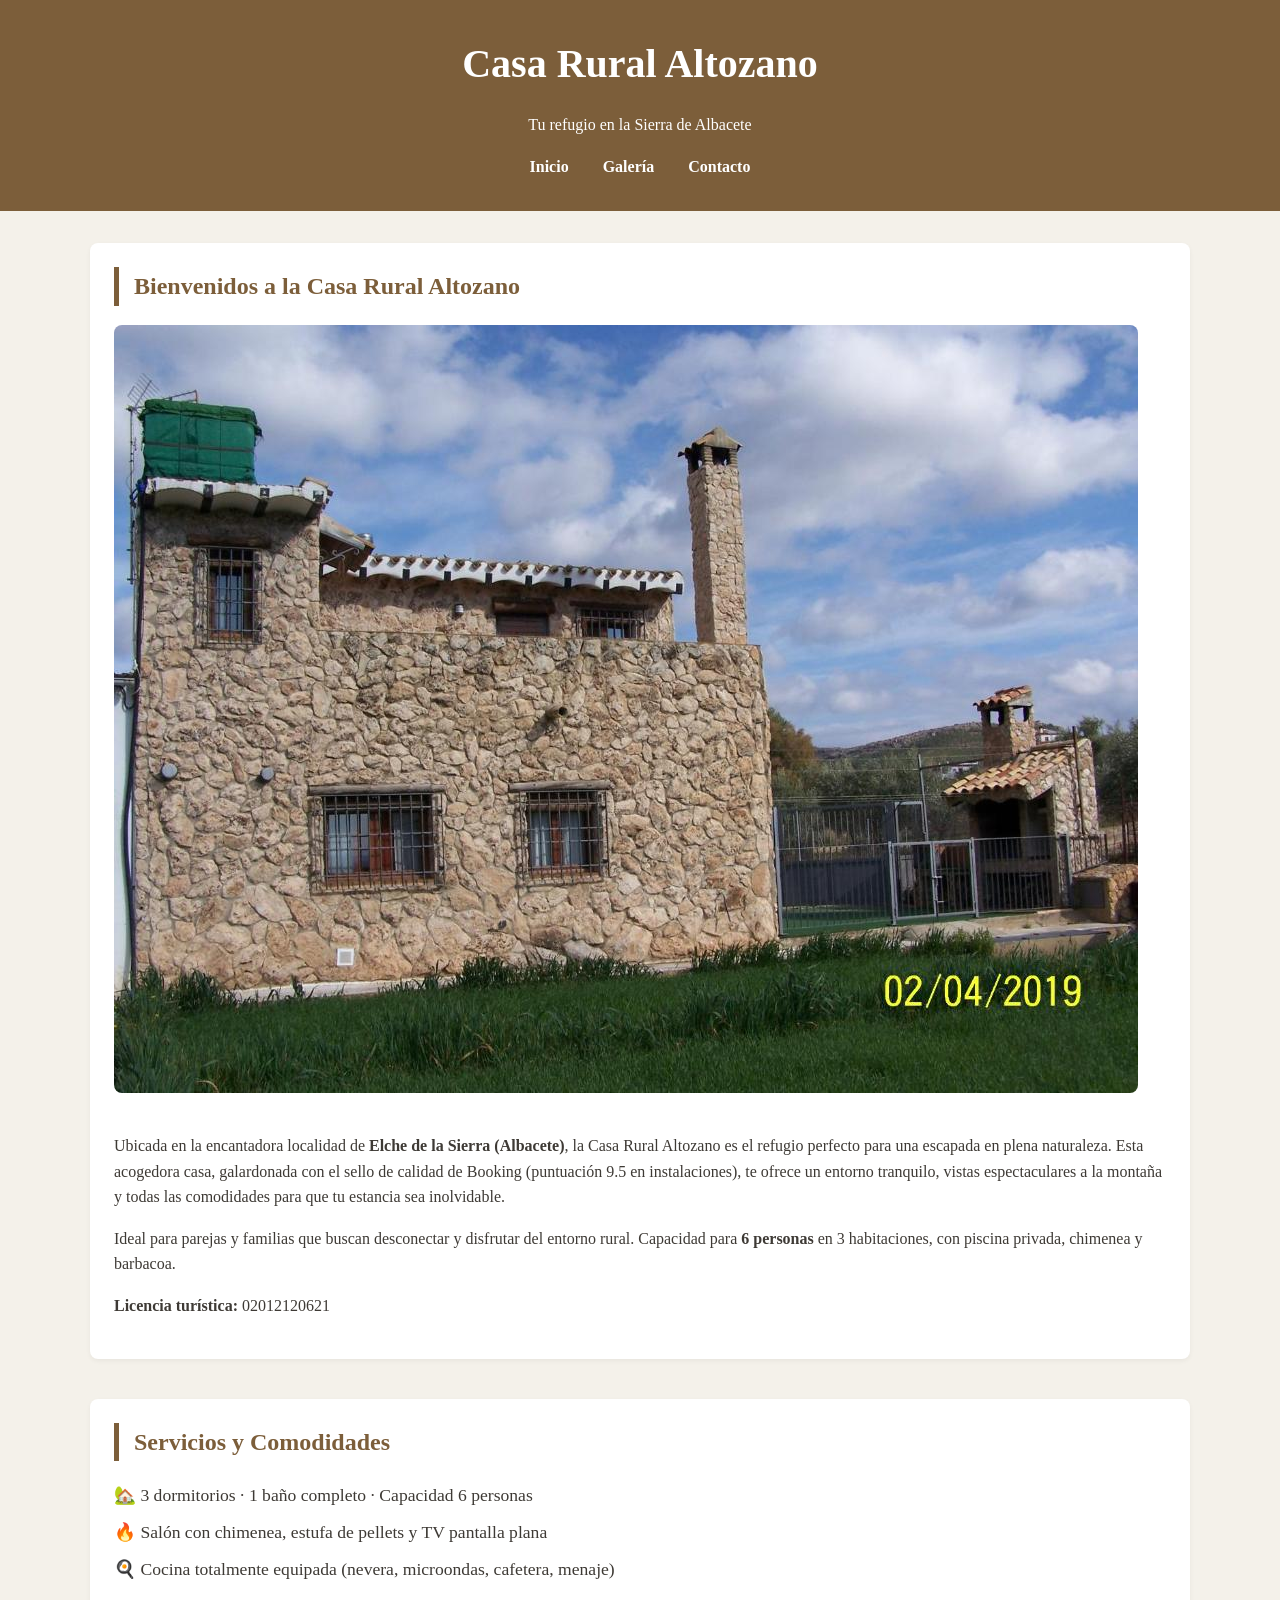
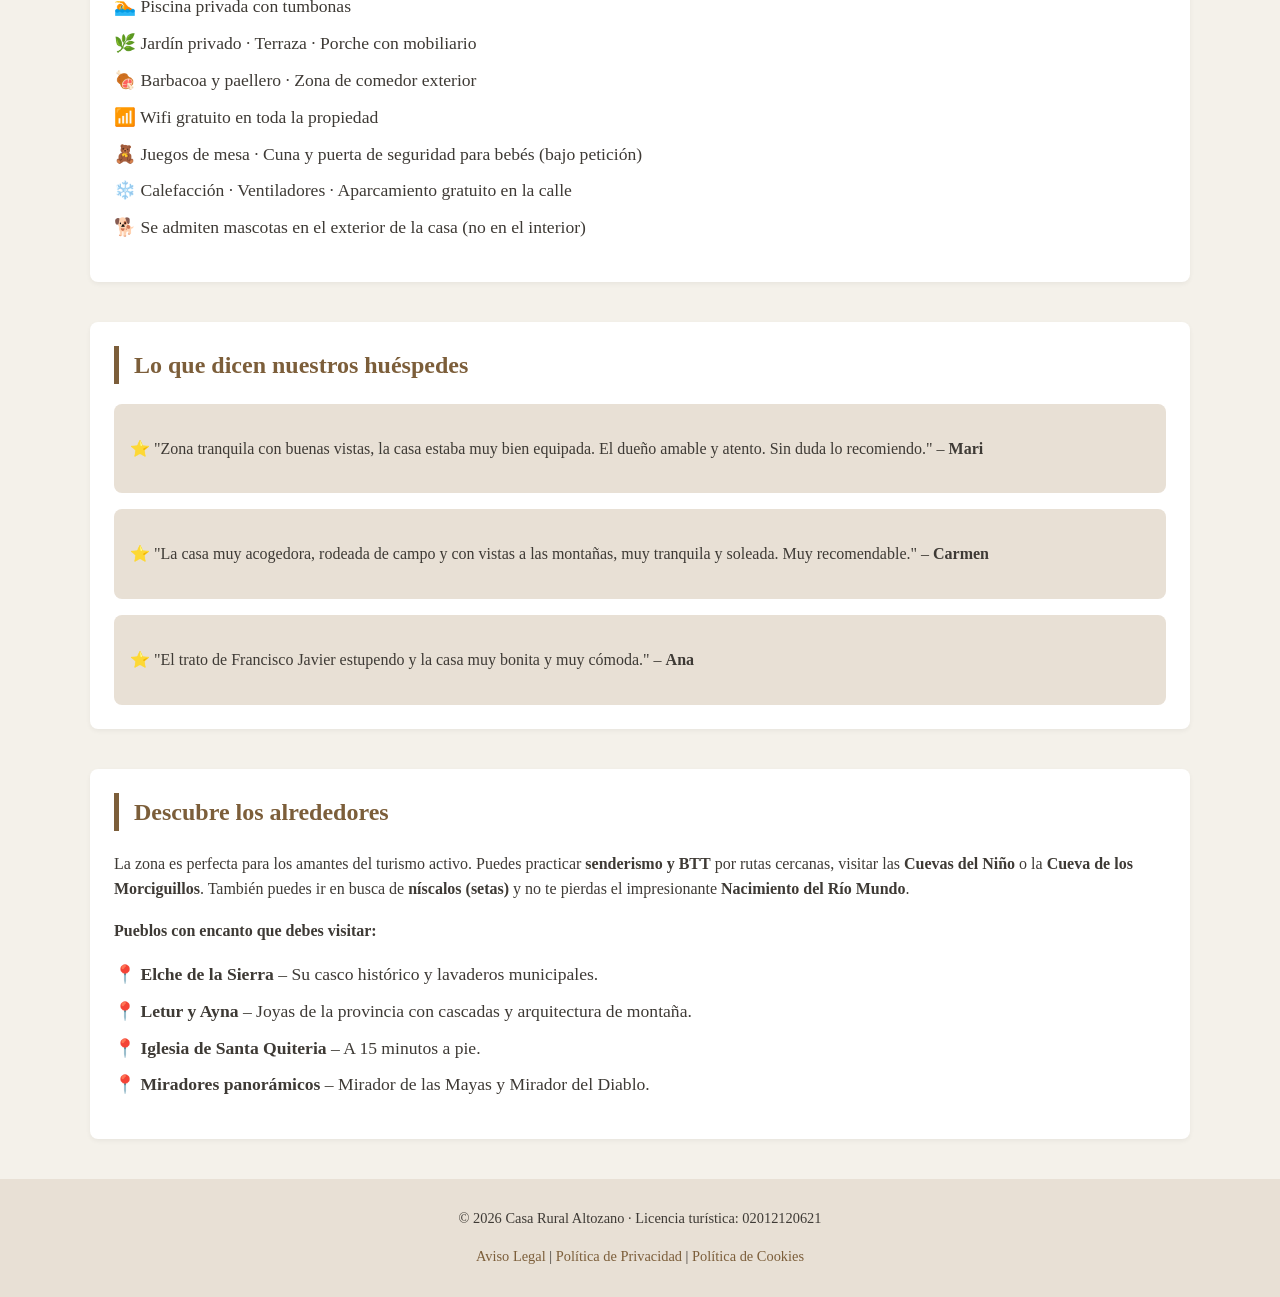
<file: index.html>
<!DOCTYPE html>
<html lang="es">
<head>
    <meta charset="UTF-8">
    <meta name="viewport" content="width=device-width, initial-scale=1.0">
    <title>Casa Rural Altozano - Elche de la Sierra, Albacete</title>
    <meta name="description" content="Casa Rural Altozano en Elche de la Sierra (Albacete). Disfruta de piscina privada, chimenea, vistas a la montaña y tranquilidad. Ideal para familias y parejas.">
    <meta name="keywords" content="casa rural albacete, casa rural elche de la sierra, alojamiento rural, vacaciones naturaleza">
    <link rel="stylesheet" href="css/style.css">
</head>
<body>

<header>
    <h1>Casa Rural Altozano</h1>
    <p>Tu refugio en la Sierra de Albacete</p>
    <nav>
        <a href="index.html">Inicio</a>
        <a href="gallery.html">Galería</a>
        <a href="contact.html">Contacto</a>
    </nav>
</header>

<main>
    <!-- Sección de bienvenida -->
    <section>
        <h2>Bienvenidos a la Casa Rural Altozano</h2>
        <img src="img/exterior3.jpg" alt="Vista exterior de la Casa Rural Altozano con montañas de fondo" style="max-width:100%; height:auto; border-radius:8px; margin-bottom:1em;">
        <p>Ubicada en la encantadora localidad de <strong>Elche de la Sierra (Albacete)</strong>, la Casa Rural Altozano es el refugio perfecto para una escapada en plena naturaleza. Esta acogedora casa, galardonada con el sello de calidad de Booking (puntuación 9.5 en instalaciones), te ofrece un entorno tranquilo, vistas espectaculares a la montaña y todas las comodidades para que tu estancia sea inolvidable.</p>
        <p>Ideal para parejas y familias que buscan desconectar y disfrutar del entorno rural. Capacidad para <strong>6 personas</strong> en 3 habitaciones, con piscina privada, chimenea y barbacoa.</p>
        <p><strong>Licencia turística:</strong> 02012120621</p>
    </section>

    <!-- Servicios destacados -->
    <section>
        <h2>Servicios y Comodidades</h2>
        <ul>
            <li>🏡 3 dormitorios · 1 baño completo · Capacidad 6 personas</li>
            <li>🔥 Salón con chimenea, estufa de pellets y TV pantalla plana</li>
            <li>🍳 Cocina totalmente equipada (nevera, microondas, cafetera, menaje)</li>
            <li>🏊 Piscina privada con tumbonas</li>
            <li>🌿 Jardín privado · Terraza · Porche con mobiliario</li>
            <li>🍖 Barbacoa y paellero · Zona de comedor exterior</li>
            <li>📶 Wifi gratuito en toda la propiedad</li>
            <li>🧸 Juegos de mesa · Cuna y puerta de seguridad para bebés (bajo petición)</li>
            <li>❄️ Calefacción · Ventiladores · Aparcamiento gratuito en la calle</li>
            <li>🐕 Se admiten mascotas en el exterior de la casa (no en el interior)</li>
        </ul>
    </section>

    <!-- Testimonios -->
    <section>
        <h2>Lo que dicen nuestros huéspedes</h2>
        <div style="background:#e8e0d5; padding:1em; border-radius:8px; margin-bottom:1em;">
            <p>⭐ "Zona tranquila con buenas vistas, la casa estaba muy bien equipada. El dueño amable y atento. Sin duda lo recomiendo." – <strong>Mari</strong></p>
        </div>
        <div style="background:#e8e0d5; padding:1em; border-radius:8px; margin-bottom:1em;">
            <p>⭐ "La casa muy acogedora, rodeada de campo y con vistas a las montañas, muy tranquila y soleada. Muy recomendable." – <strong>Carmen</strong></p>
        </div>
        <div style="background:#e8e0d5; padding:1em; border-radius:8px;">
            <p>⭐ "El trato de Francisco Javier estupendo y la casa muy bonita y muy cómoda." – <strong>Ana</strong></p>
        </div>
    </section>

    <!-- Alrededores y actividades -->
    <section>
        <h2>Descubre los alrededores</h2>
        <p>La zona es perfecta para los amantes del turismo activo. Puedes practicar <strong>senderismo y BTT</strong> por rutas cercanas, visitar las <strong>Cuevas del Niño</strong> o la <strong>Cueva de los Morciguillos</strong>. También puedes ir en busca de <strong>níscalos (setas)</strong> y no te pierdas el impresionante <strong>Nacimiento del Río Mundo</strong>.</p>
        <p><strong>Pueblos con encanto que debes visitar:</strong></p>
        <ul>
            <li>📍 <strong>Elche de la Sierra</strong> – Su casco histórico y lavaderos municipales.</li>
            <li>📍 <strong>Letur y Ayna</strong> – Joyas de la provincia con cascadas y arquitectura de montaña.</li>
            <li>📍 <strong>Iglesia de Santa Quiteria</strong> – A 15 minutos a pie.</li>
            <li>📍 <strong>Miradores panorámicos</strong> – Mirador de las Mayas y Mirador del Diablo.</li>
        </ul>
    </section>
</main>

<footer>
    <p>© 2026 Casa Rural Altozano · Licencia turística: 02012120621</p>
    <p>
        <a href="aviso-legal.html">Aviso Legal</a> | 
        <a href="politica-privacidad.html">Política de Privacidad</a> | 
        <a href="politica-cookies.html">Política de Cookies</a>
    </p>
</footer>

</body>
</html>
</file>
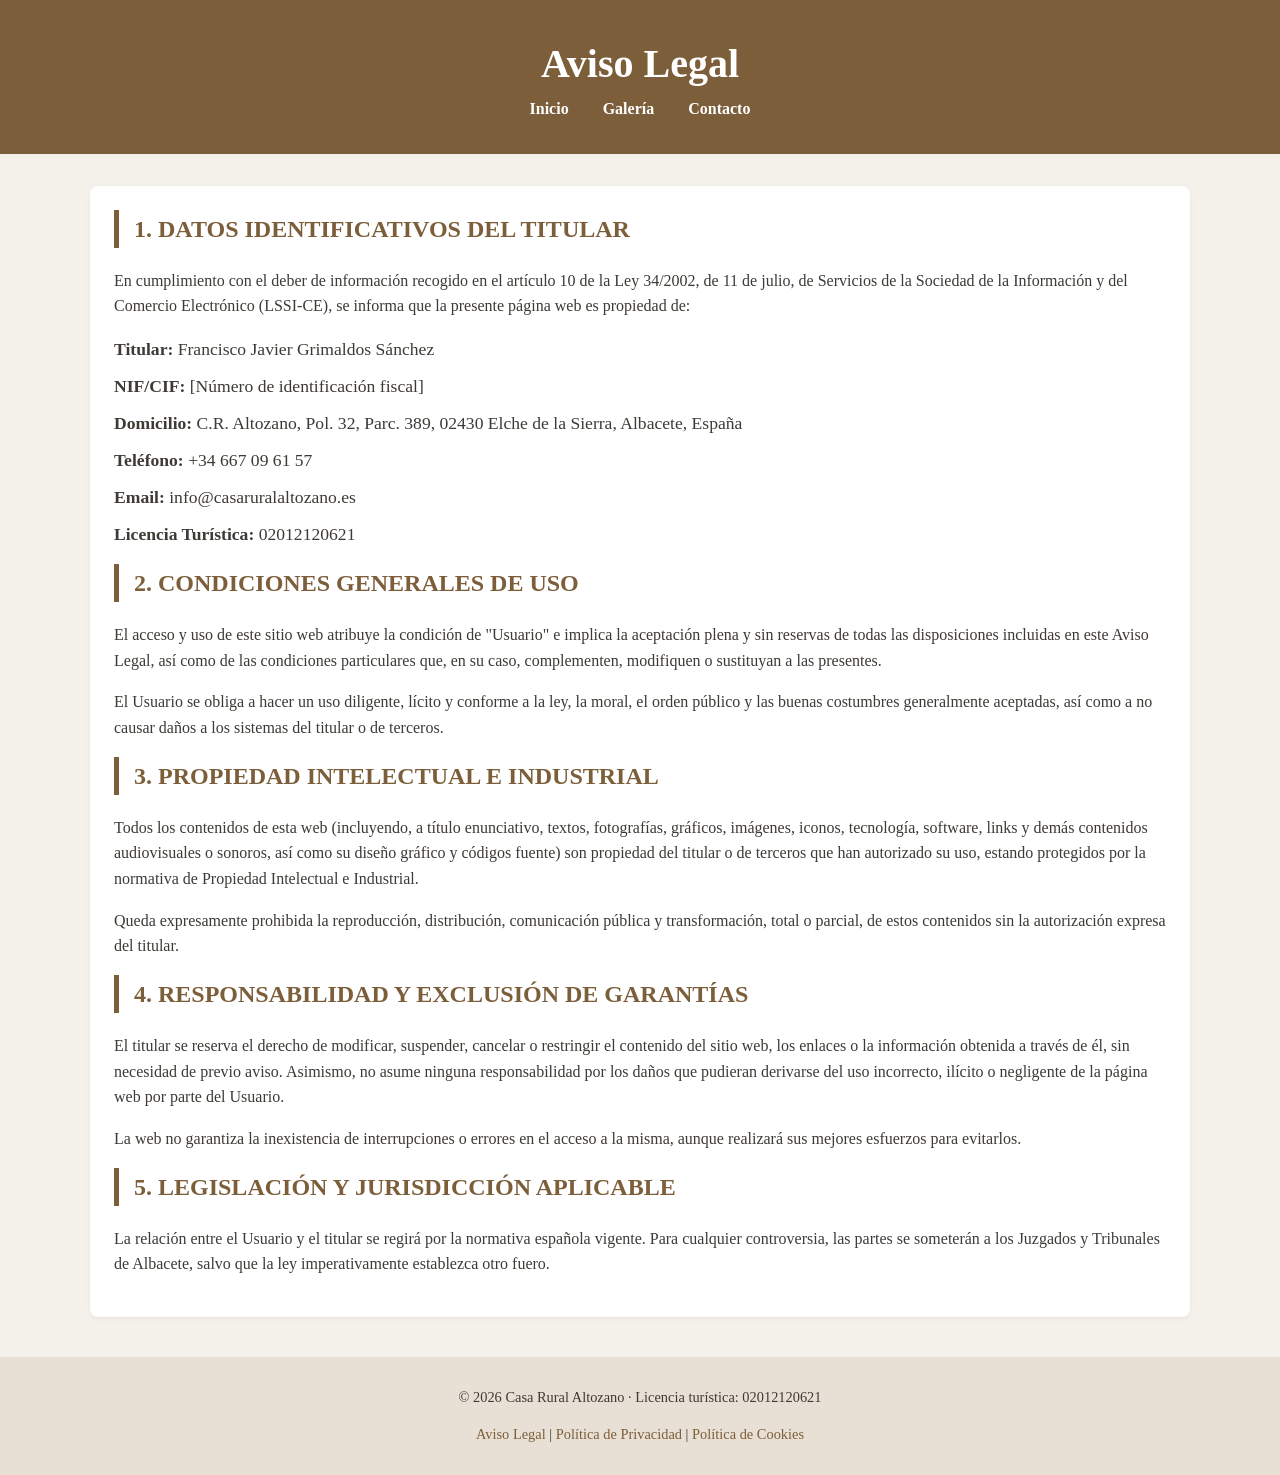
<file: aviso-legal.html>
<!DOCTYPE html>
<html lang="es">
<head>
    <meta charset="UTF-8">
    <meta name="viewport" content="width=device-width, initial-scale=1.0">
    <title>Aviso Legal - Casa Rural Altozano</title>
    <link rel="stylesheet" href="css/style.css">
</head>
<body>
    <header>
        <h1>Aviso Legal</h1>
        <nav>
            <a href="index.html">Inicio</a>
            <a href="gallery.html">Galería</a>
            <a href="contact.html">Contacto</a>
        </nav>
    </header>

    <main>
        <section>
            <h2>1. DATOS IDENTIFICATIVOS DEL TITULAR</h2>
            <p>En cumplimiento con el deber de información recogido en el artículo 10 de la Ley 34/2002, de 11 de julio, de Servicios de la Sociedad de la Información y del Comercio Electrónico (LSSI-CE), se informa que la presente página web es propiedad de:</p>
            <ul>
                <li><strong>Titular:</strong> Francisco Javier Grimaldos Sánchez</li>
                <li><strong>NIF/CIF:</strong> [Número de identificación fiscal]</li>
                <li><strong>Domicilio:</strong> C.R. Altozano, Pol. 32, Parc. 389, 02430 Elche de la Sierra, Albacete, España</li>
                <li><strong>Teléfono:</strong> +34 667 09 61 57</li>
                <li><strong>Email:</strong> info@casaruralaltozano.es</li>
                <li><strong>Licencia Turística:</strong> 02012120621</li>
            </ul>

            <h2>2. CONDICIONES GENERALES DE USO</h2>
            <p>El acceso y uso de este sitio web atribuye la condición de "Usuario" e implica la aceptación plena y sin reservas de todas las disposiciones incluidas en este Aviso Legal, así como de las condiciones particulares que, en su caso, complementen, modifiquen o sustituyan a las presentes.</p>
            <p>El Usuario se obliga a hacer un uso diligente, lícito y conforme a la ley, la moral, el orden público y las buenas costumbres generalmente aceptadas, así como a no causar daños a los sistemas del titular o de terceros.</p>

            <h2>3. PROPIEDAD INTELECTUAL E INDUSTRIAL</h2>
            <p>Todos los contenidos de esta web (incluyendo, a título enunciativo, textos, fotografías, gráficos, imágenes, iconos, tecnología, software, links y demás contenidos audiovisuales o sonoros, así como su diseño gráfico y códigos fuente) son propiedad del titular o de terceros que han autorizado su uso, estando protegidos por la normativa de Propiedad Intelectual e Industrial.</p>
            <p>Queda expresamente prohibida la reproducción, distribución, comunicación pública y transformación, total o parcial, de estos contenidos sin la autorización expresa del titular.</p>

            <h2>4. RESPONSABILIDAD Y EXCLUSIÓN DE GARANTÍAS</h2>
            <p>El titular se reserva el derecho de modificar, suspender, cancelar o restringir el contenido del sitio web, los enlaces o la información obtenida a través de él, sin necesidad de previo aviso. Asimismo, no asume ninguna responsabilidad por los daños que pudieran derivarse del uso incorrecto, ilícito o negligente de la página web por parte del Usuario.</p>
            <p>La web no garantiza la inexistencia de interrupciones o errores en el acceso a la misma, aunque realizará sus mejores esfuerzos para evitarlos.</p>

            <h2>5. LEGISLACIÓN Y JURISDICCIÓN APLICABLE</h2>
            <p>La relación entre el Usuario y el titular se regirá por la normativa española vigente. Para cualquier controversia, las partes se someterán a los Juzgados y Tribunales de Albacete, salvo que la ley imperativamente establezca otro fuero.</p>
        </section>
    </main>

    <footer>
        <p>© 2026 Casa Rural Altozano · Licencia turística: 02012120621</p>
        <p><a href="aviso-legal.html">Aviso Legal</a> | <a href="politica-privacidad.html">Política de Privacidad</a> | <a href="politica-cookies.html">Política de Cookies</a></p>
    </footer>
</body>
</html>
</file>
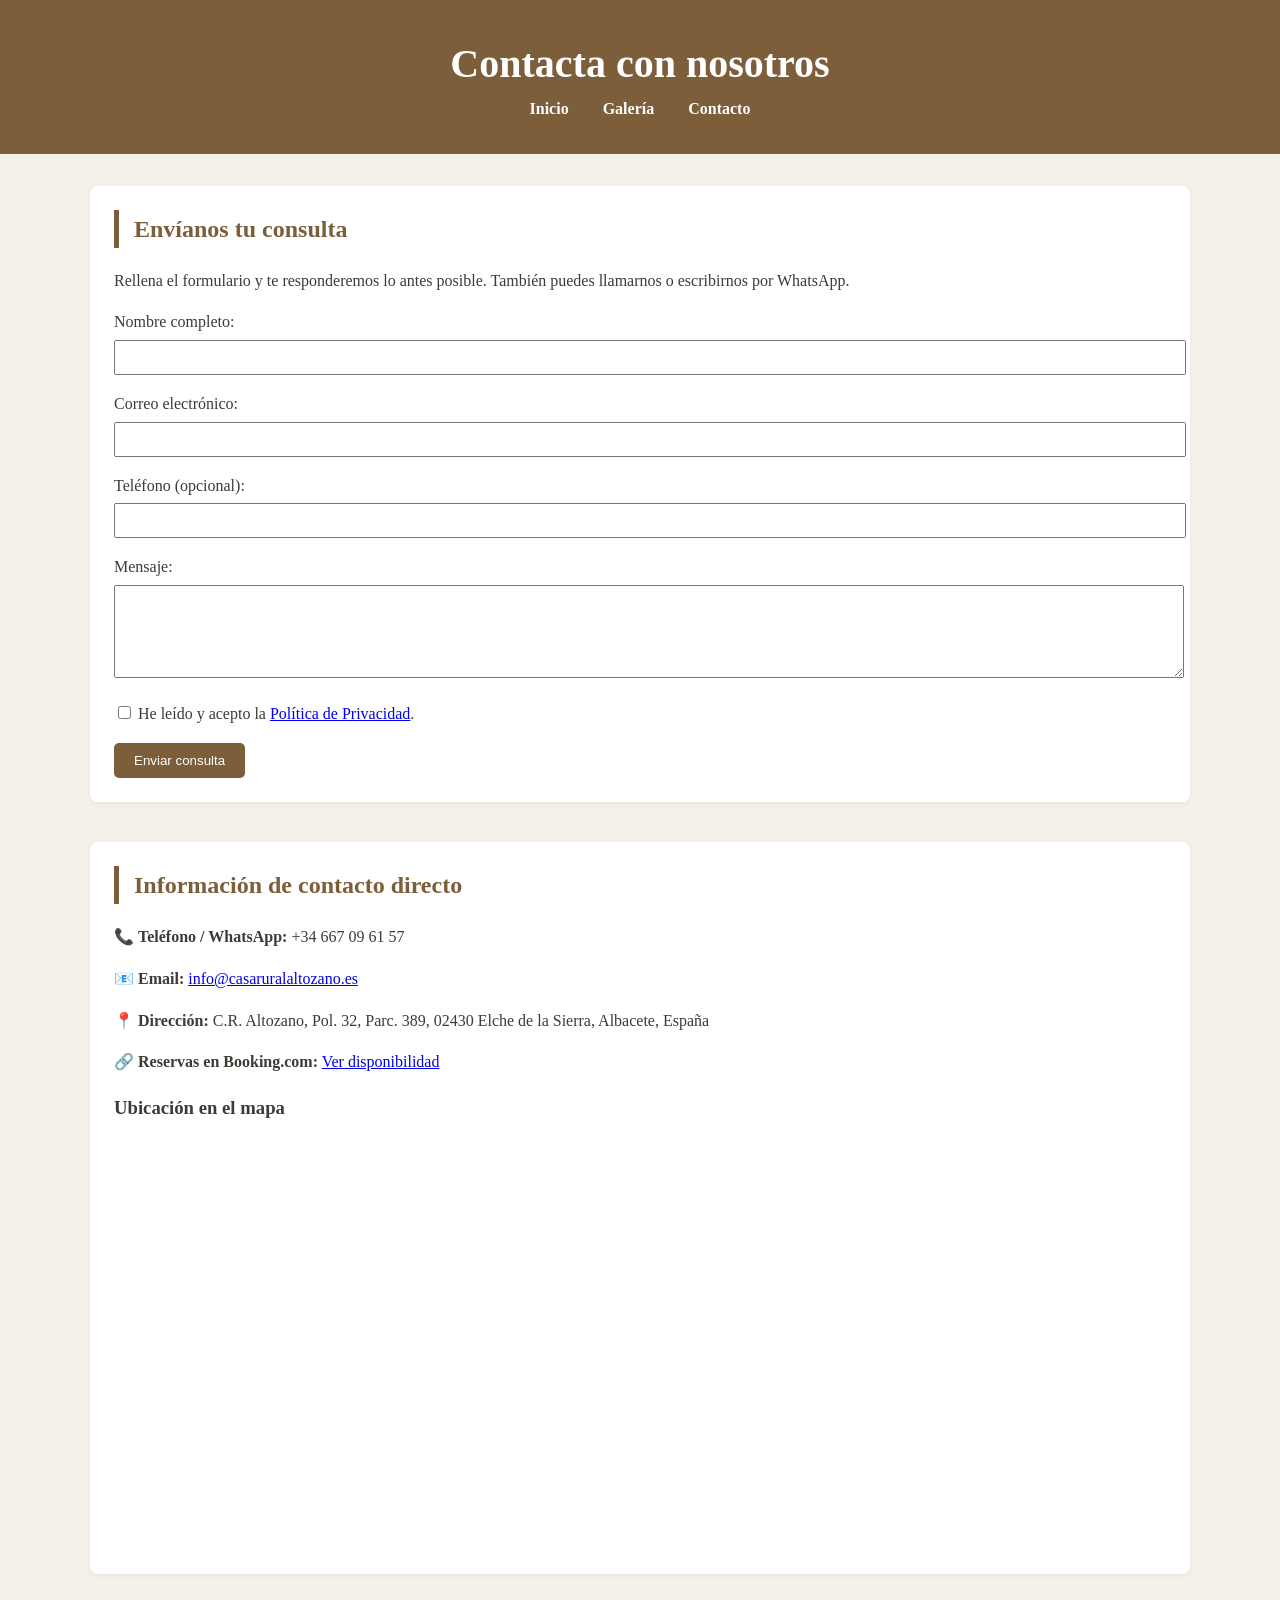
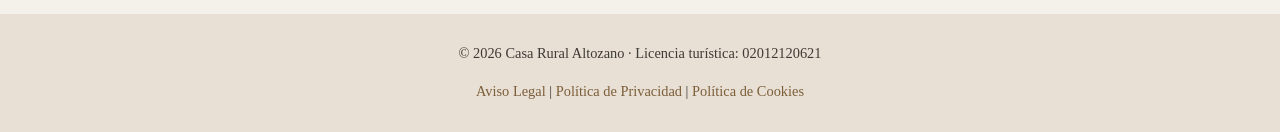
<file: contact.html>
<!DOCTYPE html>
<html lang="es">
<head>
    <meta charset="UTF-8">
    <meta name="viewport" content="width=device-width, initial-scale=1.0">
    <title>Contacto - Casa Rural Altozano</title>
    <link rel="stylesheet" href="css/style.css">
</head>
<body>

<header>
    <h1>Contacta con nosotros</h1>
    <nav>
        <a href="index.html">Inicio</a>
        <a href="gallery.html">Galería</a>
        <a href="contact.html">Contacto</a>
    </nav>
</header>

<main>
    <section>
        <h2>Envíanos tu consulta</h2>
        <p>Rellena el formulario y te responderemos lo antes posible. También puedes llamarnos o escribirnos por WhatsApp.</p>
        
        <!-- IMPORTANTE: Sustituir TU_ID_AQUI por el ID real de Formspree (regístrate gratis en formspree.io) -->
        <form action="https://formspree.io/f/TU_ID_AQUI" method="POST">
            <div style="margin-bottom:1em;">
                <label for="nombre">Nombre completo:</label><br>
                <input type="text" id="nombre" name="nombre" required style="width:100%; padding:8px; margin-top:5px;">
            </div>
            <div style="margin-bottom:1em;">
                <label for="email">Correo electrónico:</label><br>
                <input type="email" id="email" name="email" required style="width:100%; padding:8px; margin-top:5px;">
            </div>
            <div style="margin-bottom:1em;">
                <label for="telefono">Teléfono (opcional):</label><br>
                <input type="tel" id="telefono" name="telefono" style="width:100%; padding:8px; margin-top:5px;">
            </div>
            <div style="margin-bottom:1em;">
                <label for="mensaje">Mensaje:</label><br>
                <textarea id="mensaje" name="mensaje" rows="5" required style="width:100%; padding:8px; margin-top:5px;"></textarea>
            </div>
            <div style="margin-bottom:1em;">
                <input type="checkbox" id="privacidad" name="privacidad" required>
                <label for="privacidad">He leído y acepto la <a href="politica-privacidad.html" target="_blank">Política de Privacidad</a>.</label>
            </div>
            <button type="submit" style="background-color:#7c5e3a; color:white; padding:10px 20px; border:none; border-radius:5px; cursor:pointer;">Enviar consulta</button>
        </form>
    </section>

    <section>
        <h2>Información de contacto directo</h2>
        <p>📞 <strong>Teléfono / WhatsApp:</strong> +34 667 09 61 57</p>
        <p>📧 <strong>Email:</strong> <a href="mailto:info@casaruralaltozano.es">info@casaruralaltozano.es</a></p>
        <!-- <p>🌐 <strong>Web oficial:</strong> <a href="https://alialovestotravel.eu/casa-rural-altozano-elche-de-la-sierra-spain" target="_blank">alialovestotravel.eu</a></p> -->
        <p>📍 <strong>Dirección:</strong> C.R. Altozano, Pol. 32, Parc. 389, 02430 Elche de la Sierra, Albacete, España</p>
        <p>🔗 <strong>Reservas en Booking.com:</strong> <a href="https://www.booking.com/hotel/es/casa-rural-altozano-elche-de-la-sierra.es.html" target="_blank">Ver disponibilidad</a></p>
        
        <h3>Ubicación en el mapa</h3>
        <iframe src="https://www.google.com/maps/embed?pb=!1m17!1m12!1m3!1d781.2485275759881!2d-2.046705730372831!3d38.44160499823908!2m3!1f0!2f0!3f0!3m2!1i1024!2i768!4f13.1!3m2!1m1!2zMzjCsDI2JzI5LjgiTiAywrAwMic0NS44Ilc!5e0!3m2!1ses!2ses!4v1779984174267!5m2!1ses!2ses" width="100%" height="400" style="border:0; border-radius:8px;" allowfullscreen="" loading="lazy"></iframe>
    </section>
</main>

<footer>
    <p>© 2026 Casa Rural Altozano · Licencia turística: 02012120621</p>
    <p><a href="aviso-legal.html">Aviso Legal</a> | <a href="politica-privacidad.html">Política de Privacidad</a> | <a href="politica-cookies.html">Política de Cookies</a></p>
</footer>

</body>
</html>
</file>
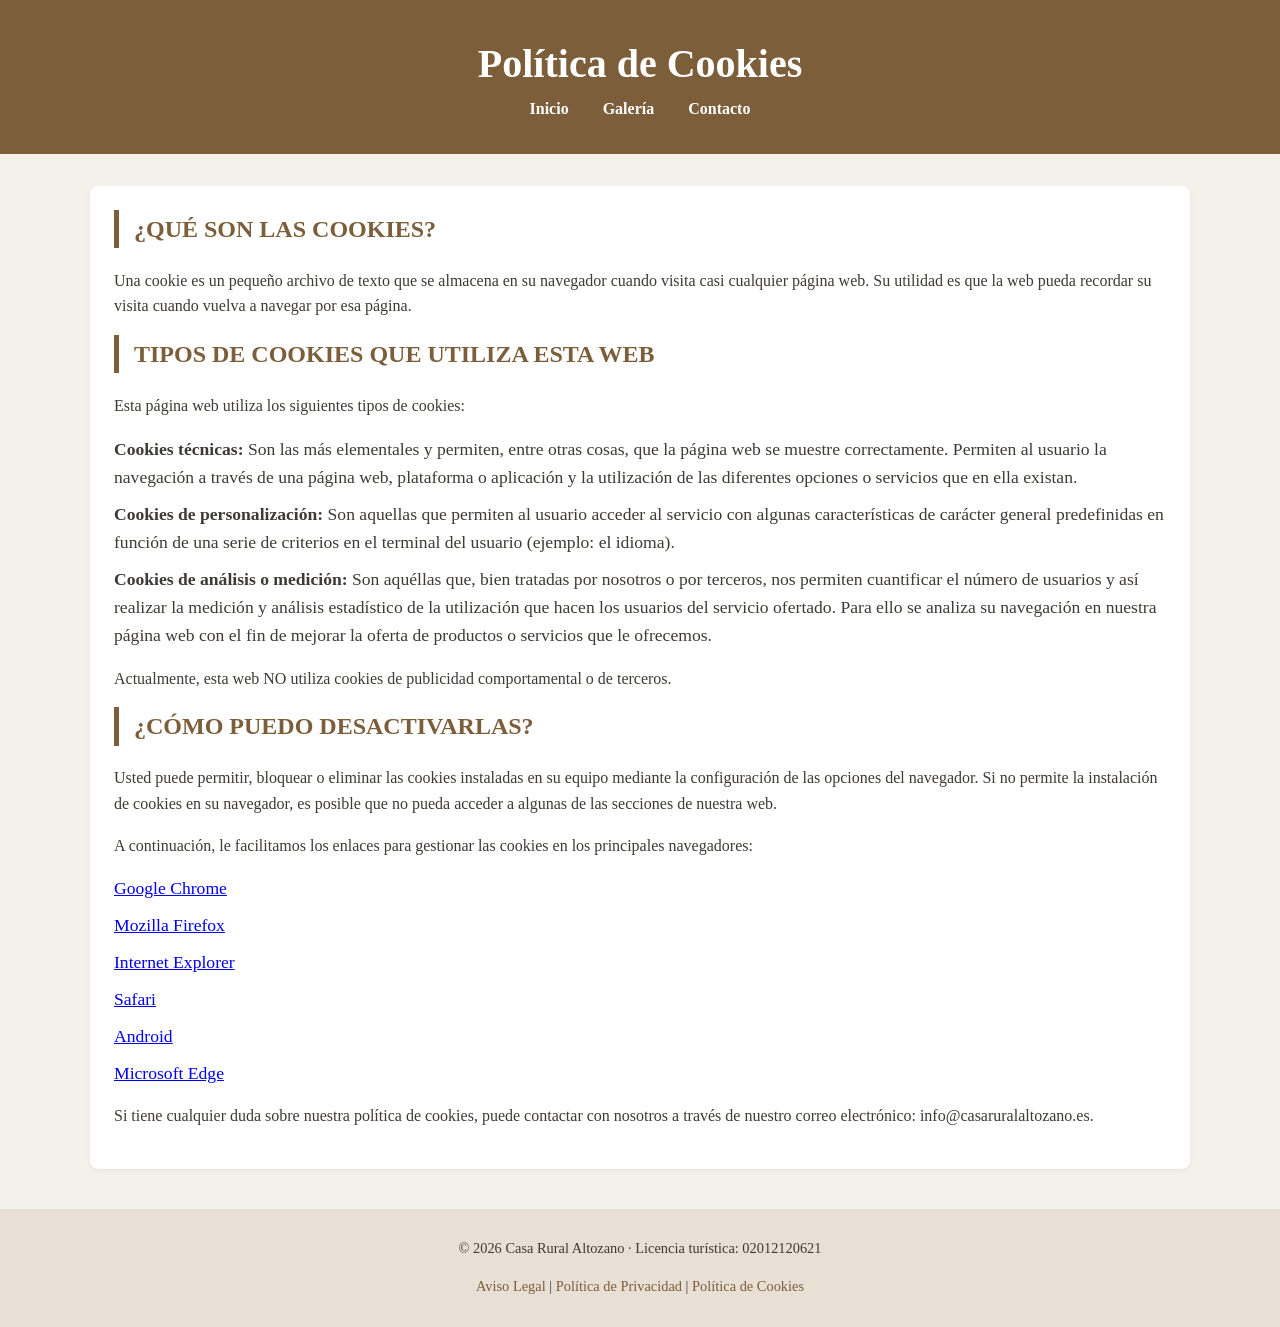
<file: politica-cookies.html>
<!DOCTYPE html>
<html lang="es">
<head>
    <meta charset="UTF-8">
    <meta name="viewport" content="width=device-width, initial-scale=1.0">
    <title>Política de Cookies - Casa Rural Altozano</title>
    <link rel="stylesheet" href="css/style.css">
</head>
<body>
    <header>
        <h1>Política de Cookies</h1>
        <nav>
            <a href="index.html">Inicio</a>
            <a href="gallery.html">Galería</a>
            <a href="contact.html">Contacto</a>
        </nav>
    </header>

    <main>
        <section>
            <h2>¿QUÉ SON LAS COOKIES?</h2>
            <p>Una cookie es un pequeño archivo de texto que se almacena en su navegador cuando visita casi cualquier página web. Su utilidad es que la web pueda recordar su visita cuando vuelva a navegar por esa página.</p>

            <h2>TIPOS DE COOKIES QUE UTILIZA ESTA WEB</h2>
            <p>Esta página web utiliza los siguientes tipos de cookies:</p>
            <ul>
                <li><strong>Cookies técnicas:</strong> Son las más elementales y permiten, entre otras cosas, que la página web se muestre correctamente. Permiten al usuario la navegación a través de una página web, plataforma o aplicación y la utilización de las diferentes opciones o servicios que en ella existan.</li>
                <li><strong>Cookies de personalización:</strong> Son aquellas que permiten al usuario acceder al servicio con algunas características de carácter general predefinidas en función de una serie de criterios en el terminal del usuario (ejemplo: el idioma).</li>
                <li><strong>Cookies de análisis o medición:</strong> Son aquéllas que, bien tratadas por nosotros o por terceros, nos permiten cuantificar el número de usuarios y así realizar la medición y análisis estadístico de la utilización que hacen los usuarios del servicio ofertado. Para ello se analiza su navegación en nuestra página web con el fin de mejorar la oferta de productos o servicios que le ofrecemos.</li>
            </ul>
            <p>Actualmente, esta web NO utiliza cookies de publicidad comportamental o de terceros.</p>

            <h2>¿CÓMO PUEDO DESACTIVARLAS?</h2>
            <p>Usted puede permitir, bloquear o eliminar las cookies instaladas en su equipo mediante la configuración de las opciones del navegador. Si no permite la instalación de cookies en su navegador, es posible que no pueda acceder a algunas de las secciones de nuestra web.</p>
            <p>A continuación, le facilitamos los enlaces para gestionar las cookies en los principales navegadores:</p>
            <ul>
                <li><a href="https://support.google.com/chrome/answer/95647?hl=es" target="_blank" rel="noopener noreferrer">Google Chrome</a></li>
                <li><a href="https://support.mozilla.org/es/kb/habilitar-y-deshabilitar-cookies-sitios-web-rastrear-preferencias?redirectlocale=es&redirectslug=habilitar-y-deshabilitar-cookies-que-los-sitios-we" target="_blank" rel="noopener noreferrer">Mozilla Firefox</a></li>
                <li><a href="https://support.microsoft.com/es-es/help/17442/windows-internet-explorer-delete-manage-cookies" target="_blank" rel="noopener noreferrer">Internet Explorer</a></li>
                <li><a href="https://support.apple.com/es-es/guide/safari/sfri11471/mac" target="_blank" rel="noopener noreferrer">Safari</a></li>
                <li><a href="https://support.google.com/nexus/answer/54068?visit_id=1-636589889011240234-3183571280&hl=es&rd=1" target="_blank" rel="noopener noreferrer">Android</a></li>
                <li><a href="https://support.microsoft.com/es-es/help/10607/microsoft-edge-view-delete-browsing-history" target="_blank" rel="noopener noreferrer">Microsoft Edge</a></li>
            </ul>
            <p>Si tiene cualquier duda sobre nuestra política de cookies, puede contactar con nosotros a través de nuestro correo electrónico: info@casaruralaltozano.es.</p>
        </section>
    </main>

    <footer>
        <p>© 2026 Casa Rural Altozano · Licencia turística: 02012120621</p>
        <p><a href="aviso-legal.html">Aviso Legal</a> | <a href="politica-privacidad.html">Política de Privacidad</a> | <a href="politica-cookies.html">Política de Cookies</a></p>
    </footer>
</body>
</html>
</file>
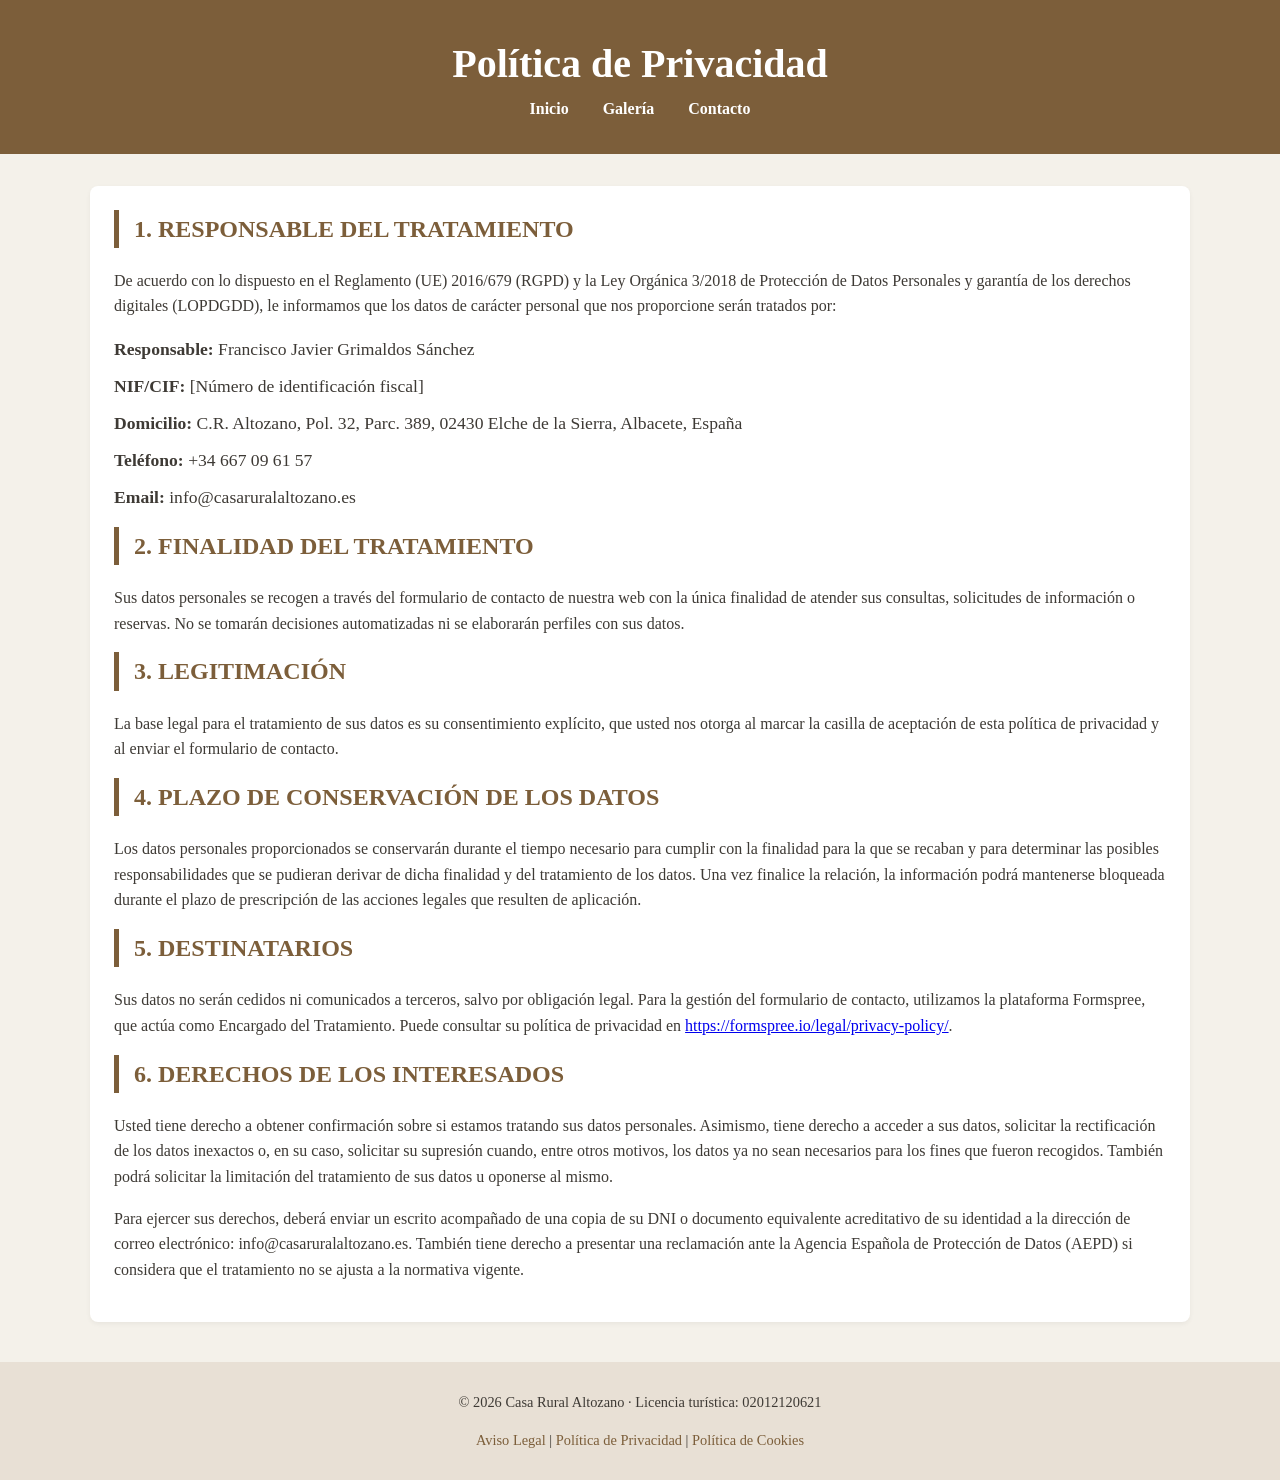
<file: politica-privacidad.html>
<!DOCTYPE html>
<html lang="es">
<head>
    <meta charset="UTF-8">
    <meta name="viewport" content="width=device-width, initial-scale=1.0">
    <title>Política de Privacidad - Casa Rural Altozano</title>
    <link rel="stylesheet" href="css/style.css">
</head>
<body>
    <header>
        <h1>Política de Privacidad</h1>
        <nav>
            <a href="index.html">Inicio</a>
            <a href="gallery.html">Galería</a>
            <a href="contact.html">Contacto</a>
        </nav>
    </header>

    <main>
        <section>
            <h2>1. RESPONSABLE DEL TRATAMIENTO</h2>
            <p>De acuerdo con lo dispuesto en el Reglamento (UE) 2016/679 (RGPD) y la Ley Orgánica 3/2018 de Protección de Datos Personales y garantía de los derechos digitales (LOPDGDD), le informamos que los datos de carácter personal que nos proporcione serán tratados por:</p>
            <ul>
                <li><strong>Responsable:</strong> Francisco Javier Grimaldos Sánchez</li>
                <li><strong>NIF/CIF:</strong> [Número de identificación fiscal]</li>
                <li><strong>Domicilio:</strong> C.R. Altozano, Pol. 32, Parc. 389, 02430 Elche de la Sierra, Albacete, España</li>
                <li><strong>Teléfono:</strong> +34 667 09 61 57</li>
                <li><strong>Email:</strong> info@casaruralaltozano.es</li>
            </ul>

            <h2>2. FINALIDAD DEL TRATAMIENTO</h2>
            <p>Sus datos personales se recogen a través del formulario de contacto de nuestra web con la única finalidad de atender sus consultas, solicitudes de información o reservas. No se tomarán decisiones automatizadas ni se elaborarán perfiles con sus datos.</p>

            <h2>3. LEGITIMACIÓN</h2>
            <p>La base legal para el tratamiento de sus datos es su consentimiento explícito, que usted nos otorga al marcar la casilla de aceptación de esta política de privacidad y al enviar el formulario de contacto.</p>

            <h2>4. PLAZO DE CONSERVACIÓN DE LOS DATOS</h2>
            <p>Los datos personales proporcionados se conservarán durante el tiempo necesario para cumplir con la finalidad para la que se recaban y para determinar las posibles responsabilidades que se pudieran derivar de dicha finalidad y del tratamiento de los datos. Una vez finalice la relación, la información podrá mantenerse bloqueada durante el plazo de prescripción de las acciones legales que resulten de aplicación.</p>

            <h2>5. DESTINATARIOS</h2>
            <p>Sus datos no serán cedidos ni comunicados a terceros, salvo por obligación legal. Para la gestión del formulario de contacto, utilizamos la plataforma Formspree, que actúa como Encargado del Tratamiento. Puede consultar su política de privacidad en <a href="https://formspree.io/legal/privacy-policy/" target="_blank" rel="noopener noreferrer">https://formspree.io/legal/privacy-policy/</a>.</p>

            <h2>6. DERECHOS DE LOS INTERESADOS</h2>
            <p>Usted tiene derecho a obtener confirmación sobre si estamos tratando sus datos personales. Asimismo, tiene derecho a acceder a sus datos, solicitar la rectificación de los datos inexactos o, en su caso, solicitar su supresión cuando, entre otros motivos, los datos ya no sean necesarios para los fines que fueron recogidos. También podrá solicitar la limitación del tratamiento de sus datos u oponerse al mismo.</p>
            <p>Para ejercer sus derechos, deberá enviar un escrito acompañado de una copia de su DNI o documento equivalente acreditativo de su identidad a la dirección de correo electrónico: info@casaruralaltozano.es. También tiene derecho a presentar una reclamación ante la Agencia Española de Protección de Datos (AEPD) si considera que el tratamiento no se ajusta a la normativa vigente.</p>
        </section>
    </main>

    <footer>
        <p>© 2026 Casa Rural Altozano · Licencia turística: 02012120621</p>
        <p><a href="aviso-legal.html">Aviso Legal</a> | <a href="politica-privacidad.html">Política de Privacidad</a> | <a href="politica-cookies.html">Política de Cookies</a></p>
    </footer>
</body>
</html>
</file>
<file: css/style.css>
/* css/style.css */

:root {
    --color-fondo: #f4f1ea;
    --color-texto: #3e3a35;
    --color-acento: #7c5e3a;
    --color-claro: #e8e0d5;
}

body {
    font-family: 'Georgia', 'Times New Roman', serif;
    background-color: var(--color-fondo);
    color: var(--color-texto);
    line-height: 1.6;
    margin: 0;
    padding: 0;
}

header {
    background-color: var(--color-acento);
    color: white;
    text-align: center;
    padding: 2em 1em;
}

header h1 {
    margin: 0;
    font-size: 2.5em;
}

nav a {
    color: white;
    text-decoration: none;
    margin: 0 15px;
    font-weight: bold;
}

nav a:hover {
    text-decoration: underline;
}

main {
    max-width: 1100px;
    margin: 2em auto;
    padding: 0 20px;
}

section {
    margin-bottom: 2.5em;
    background: white;
    padding: 1.5em;
    border-radius: 8px;
    box-shadow: 0 2px 5px rgba(0,0,0,0.05);
}

section h2 {
    color: var(--color-acento);
    border-left: 5px solid var(--color-acento);
    padding-left: 15px;
    margin-top: 0;
}

ul {
    list-style: none;
    padding-left: 0;
}

ul li {
    margin-bottom: 0.5em;
    font-size: 1.1em;
}

footer {
    text-align: center;
    background-color: var(--color-claro);
    padding: 1em;
    margin-top: 2em;
    font-size: 0.9em;
}

footer a {
    color: var(--color-acento);
    text-decoration: none;
}

footer a:hover {
    text-decoration: underline;
}

@media (max-width: 768px) {
    header h1 {
        font-size: 1.8em;
    }
    nav a {
        display: inline-block;
        margin: 10px 10px;
    }
    main {
        padding: 0 15px;
    }
}
</file>
